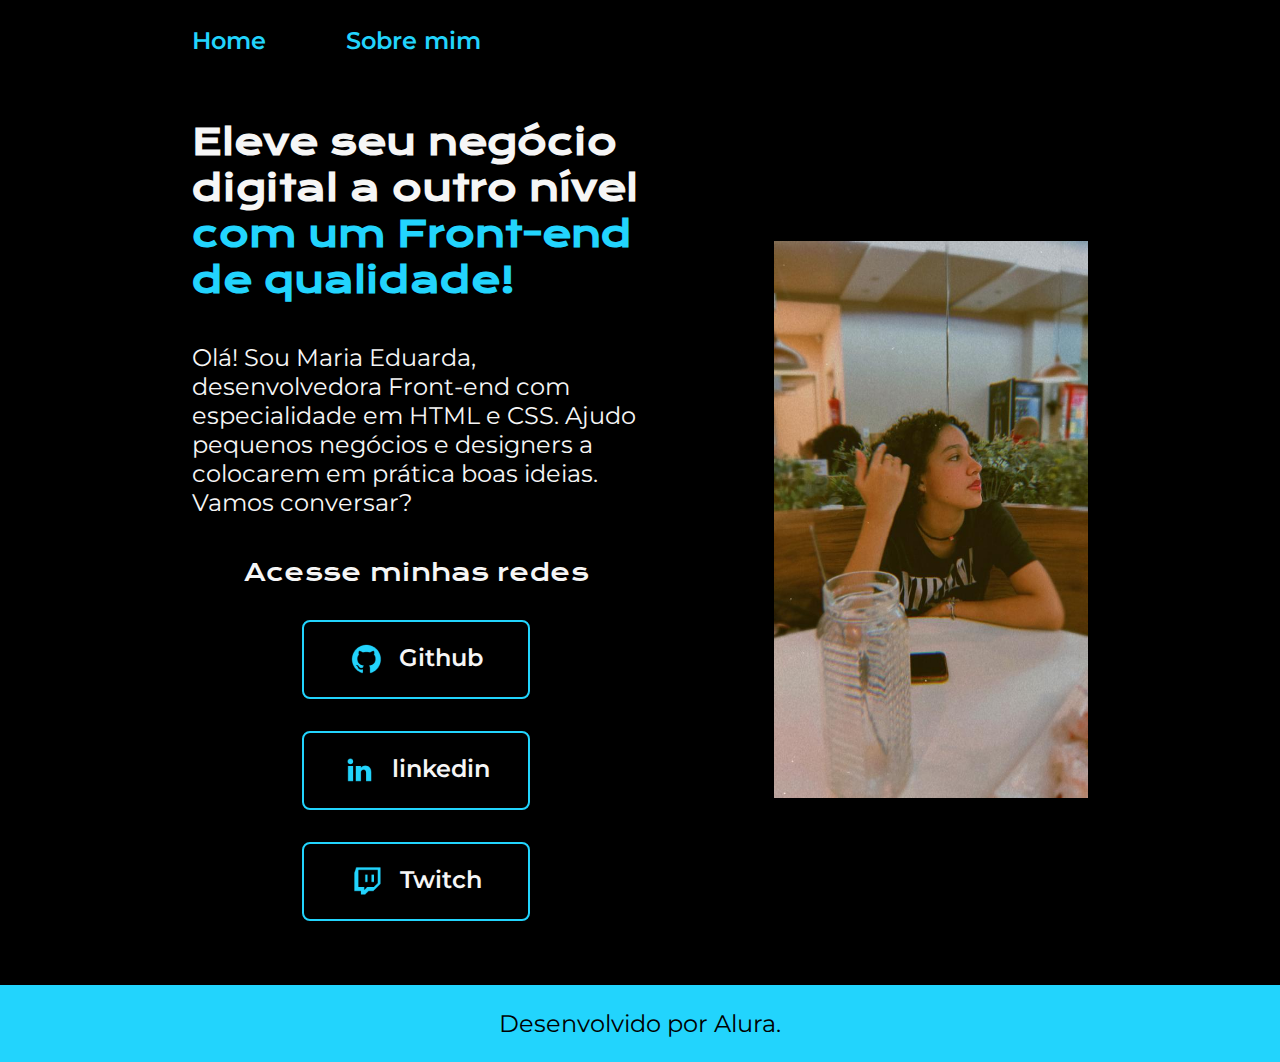
<file: index.html>
<!DOCTYPE html>
<html lang="pt-br">

<head>
    <meta charset="UTF-8">
    <meta http-equiv="X-UA-Compatible" content="IE=edge">
    <meta name="viewport" content="width=device-width, initial-scale=1.0">
    <title>Portifolio</title>
    <link rel="stylesheet" href="./styles/style.css">
</head>

<body>
    <header class="cabecalho">
        <nav class="cabecalho__menu">
            <a class="cabecalho__menu__link" href="index.html">Home</a>
            <a class="cabecalho__menu__link" href="about.html">Sobre mim</a>
        </nav>
    </header>
    <main class="apresentacao">
        <section class="apresentacao__conteudo">
            <h1 class="apresentacao__conteudo__titulo">Eleve seu negócio digital a outro nível<strong 
            class="titulo-destaque"> com um Front-end de qualidade!
            </strong></h1>
            <p class="apresentacao__conteudo__texto">Olá! Sou Maria Eduarda, desenvolvedora
            Front-end com especialidade em HTML e
            CSS. Ajudo pequenos negócios e designers a
            colocarem em prática boas ideias. Vamos
            conversar?</p>
            <div class="apresentacao__links">
                <h2 class="apresentacao__links__subtitulo">Acesse minhas redes</h2>
                <a class="apresentacao__links__link" href="https://github.com/Eduarda-Ribeiro">
                    <img src="./assets/github.png">
                    Github
                </a>
                <a class="apresentacao__links__link" href="https://linkedin.com/in/rafaellaballerini">
                    <img src="./assets/linkedin.png">
                    linkedin
                </a>
                <a class="apresentacao__links__link" href="https://twitch.tv/guilimadev">
                    <img src="./assets/twitch.png">
                    Twitch
                </a>
            </div>
        </section>
        <img class="apresentacao_imagem" src="./assets/eu.jpg" alt="Foto da Maria Eduarda">
    </main>
    <footer class="rodape">
        <p>Desenvolvido por Alura.</p>
    </footer>
</body>

</html>
</file>
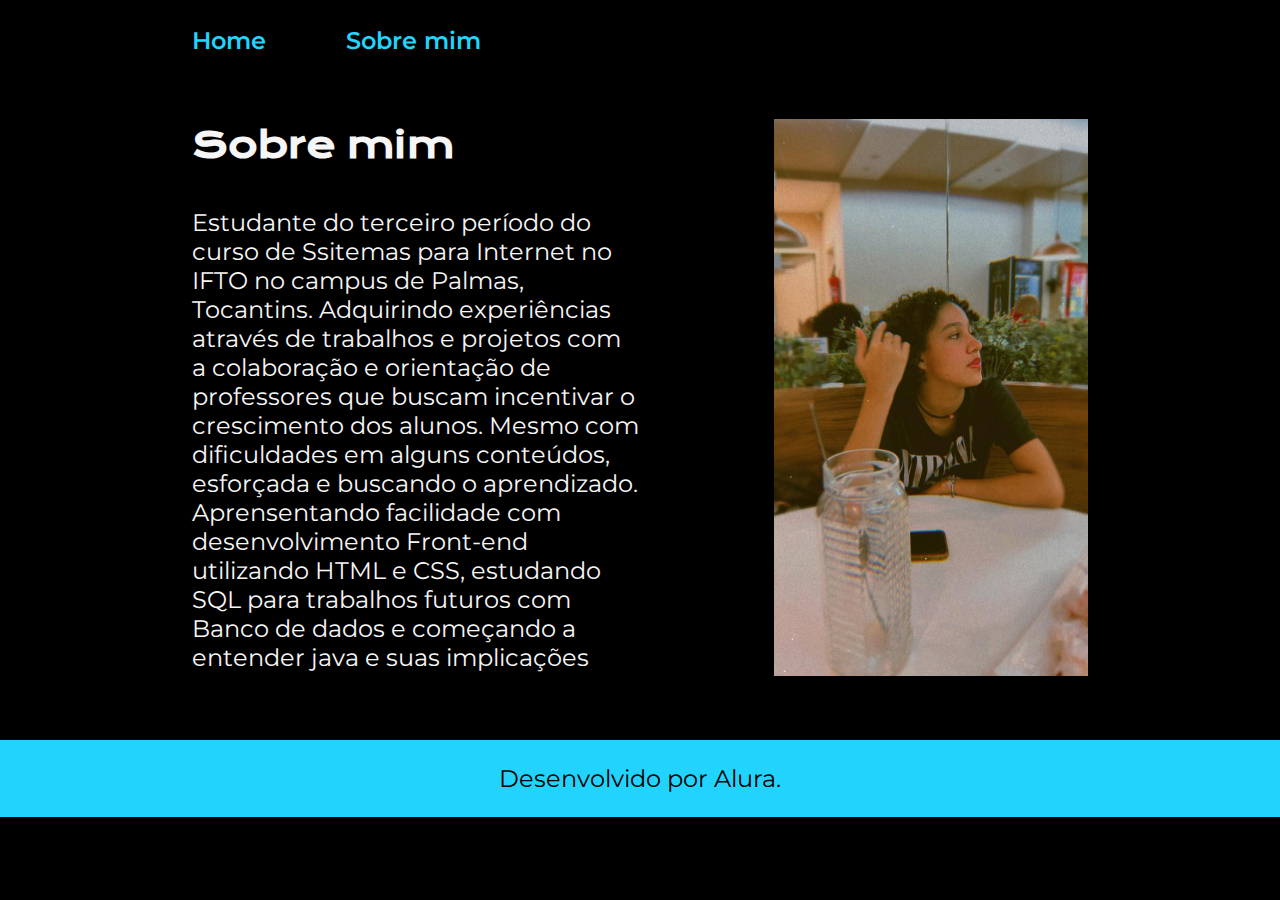
<file: about.html>
<!DOCTYPE html>
<html lang="pt-br">

<head>
    <meta charset="UTF-8">
    <meta http-equiv="X-UA-Compatible" content="IE=edge">
    <meta name="viewport" content="width=device-width, initial-scale=1.0">
    <title>Sobre mim</title>
    <link rel="stylesheet" href="./styles/style.css">
</head>

<body>
    <header class="cabecalho">
        <nav class="cabecalho__menu">
            <a class="cabecalho__menu__link" href="index.html">Home</a>
            <a class="cabecalho__menu__link" href="about.html">Sobre mim</a>
        </nav>
    </header>

    <main class="apresentacao">
        <section class="apresentacao__conteudo">
            <h1 class="apresentacao__conteudo__titulo">Sobre mim</h1>
            <p class="apresentacao__conteudo__texto">Estudante do terceiro período do curso de Ssitemas para Internet no IFTO no campus de Palmas, Tocantins.
                Adquirindo experiências através de trabalhos e projetos com a colaboração e orientação de professores que buscam incentivar o crescimento 
                dos alunos. Mesmo com dificuldades em alguns conteúdos, esforçada e buscando o aprendizado. Aprensentando facilidade com desenvolvimento Front-end
                utilizando HTML e CSS, estudando SQL para trabalhos futuros com Banco de dados e começando a entender java e suas implicações  
            </p>
           
        </section>
        <img class="apresentacao_imagem" src="./assets/eu.jpg" alt="Foto da Maria Eduarda">
    </main>

    <footer class="rodape">
        <p>Desenvolvido por Alura.</p>
    </footer>
</body>

</html>
</file>
<file: styles/style.css>
@import url('https://fonts.googleapis.com/css2?family=Krona+One&family=Montserrat:wght@400;600&display=swap');

:root {
    --cor-primaria: #000000;
    --cor-secundaria: #F6F6F6;
    --cor-terciaria: #22D4FD;
    --cor-hover: #272727;

    --fonte-primaria: 'Krona One', sans-serif;
    --fonte-secundaria: 'Montserrat', sans-serif;
}
*{
    margin: 0;
    padding: 0;
}

body{
    box-sizing: border-box;
    background-color: var(--cor-primaria);
    color: var(--cor-secundaria);
}
.cabecalho{
    padding: 2% 0% 0% 15%;
}
.cabecalho__menu{
    display: flex;
    gap: 80px;
}
.cabecalho__menu__link{
    font-family: var(--fonte-secundaria);
    font-size: 1.5rem;
    font-weight: 600;
    color: var(--cor-terciaria);
    text-decoration: none;
}
.apresentacao{
    padding: 5% 15%;
    display: flex;
    align-items: center;
    justify-content: space-between;
}
.apresentacao__conteudo{
    width: 50%;
    display: flex;
    flex-direction: column;
    gap: 40px;
}

.apresentacao__conteudo__titulo{
    font-size: 2.25rem;
    font-family: var(--fonte-primaria);
}
.titulo-destaque{
    color: var(--cor-terciaria);
}
.apresentacao__conteudo__texto{
    font-size: 1.5rem;
    font-family: var(--fonte-secundaria);
}

.apresentacao__links{
    display: flex;
    flex-direction: column;
    justify-content: space-between;
    align-items: center;
    gap: 32px;
}
.apresentacao__links__subtitulo{
    font-family: var(--fonte-primaria);
    font-weight: 400;
    font-size: 1.5rem;
}
.apresentacao__links__link{
    display: flex;
    justify-content: center;
    gap: 16px;
    border: 2px solid var(--cor-terciaria);
    width: 50%;
    text-align: center;
    border-radius: 8px;
    font-size: 1.5rem;
    font-weight: 600;
    padding: 21.5px 0;
    text-decoration: none;
    color: var(--cor-secundaria);
    font-family: var(--fonte-secundaria);
}
.apresentacao__links__link:hover{
    background-color: var(--cor-hover);
}

.apresentacao_imagem {
    width: 35%;
}

.rodape{
    color: var(--cor-primaria);
    background-color: var(--cor-terciaria);
    padding: 24px;
    text-align: center;
    font-family: var(--fonte-secundaria);
    font-size: 1.5rem;
    font-weight: 400;
}

@media (max-width:600px) {
    .cabecalho {
        padding: 2%;
    }

    .cabecalho__menu {
        justify-content: center;
    }

    .apresentacao {
        flex-direction: column-reverse;
    }

}

@media (max-width:430px) {
    .cabecalho {
        padding: 2%;
    }

    .cabecalho__menu {
        justify-content: center;
    }

    .apresentacao {
        flex-direction: column-reverse;
    }
    .apresentacao__links__link {
        width: 100%;
    }
    .apresentacao__conteudo__texto {
        font-size: 0.2rem;
    }

}

@media (max-width:1024px) {
    .cabecalho {
        padding: 2%;
    }

    .cabecalho__menu {
        justify-content: center;
    }

    .apresentacao {
        flex-direction: column-reverse;
    }
    .apresentacao__links__link {
        width: 100%;
    }
    .apresentacao__conteudo__texto {
        font-size: 2.25rem;
    }
    .apresentacao__conteudo__titulo {
        font-size: 3.25rem;
    }
    .apresentacao__links__subtitulo {
        font-size: 2.25rem;
    }
    .rodape {
        width: 120%;
    }

}


@media (max-width:1200px) {
    .cabecalho {
        padding: 3%;
    }

    .cabecalho__menu {
        justify-content: center;
    }

    .apresentacao {
        flex-direction: column-reverse;
    }
    .apresentacao__conteudo__texto {
        font-size: 2.25rem;
    }
    .apresentacao__conteudo__titulo {
        font-size: 3.25rem;
    }
    .apresentacao__links__subtitulo {
        font-size: 2.25rem;
    }

    .apresentacao__links__link {
        width: 70%;
    }

}
</file>
